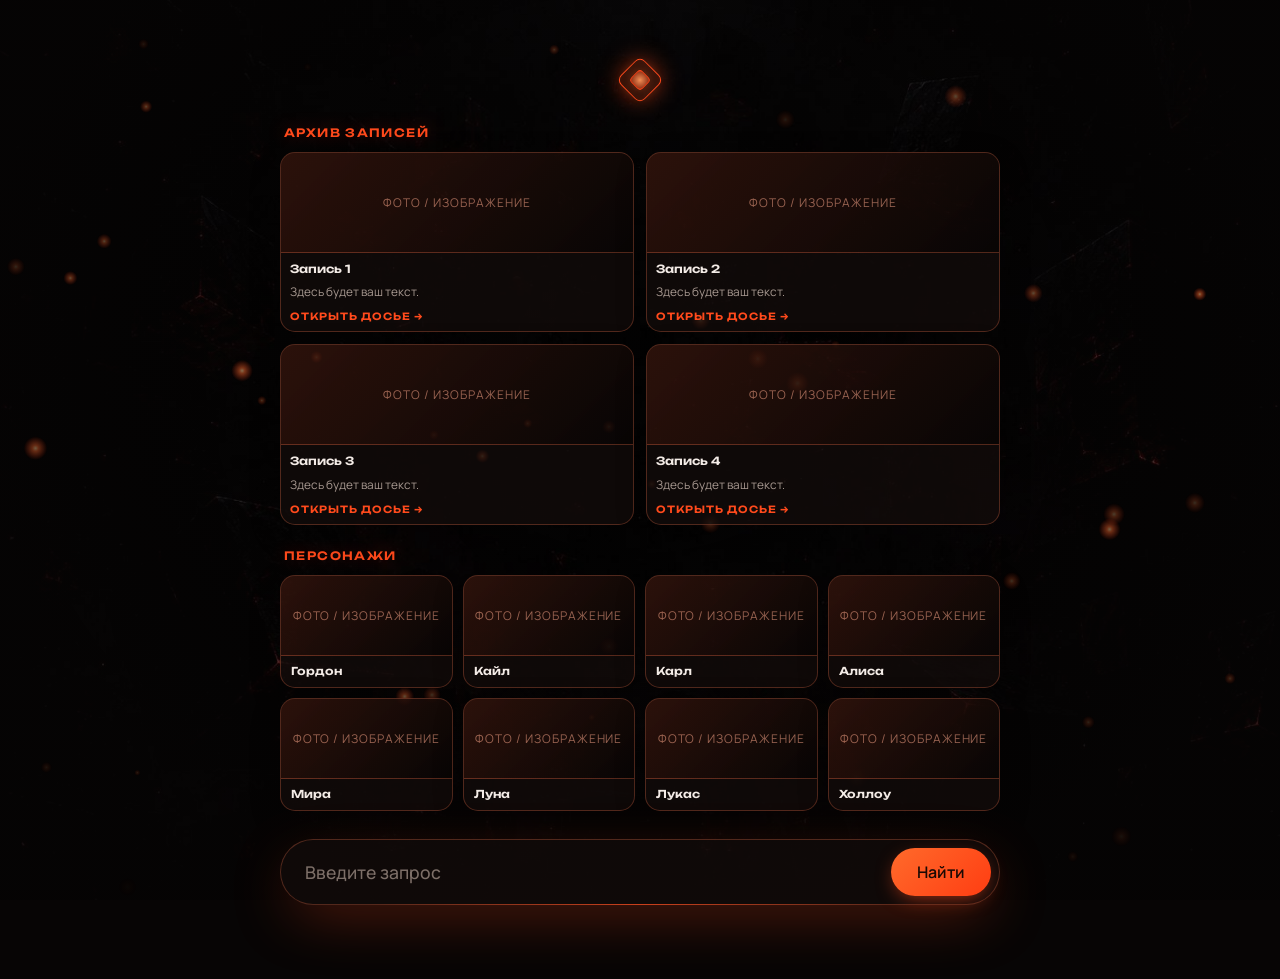
<file: index.html>
<!DOCTYPE html>
<html lang="ru">
<head>
<meta charset="utf-8">
<meta name="viewport" content="width=device-width, initial-scale=1, viewport-fit=cover">
<title>Личный поиск</title>
<link rel="icon" href="data:image/svg+xml,%3Csvg xmlns='http://www.w3.org/2000/svg' viewBox='0 0 32 32'%3E%3Crect x='8' y='8' width='16' height='16' rx='3' transform='rotate(45 16 16)' fill='%23ff4a1c'/%3E%3C/svg%3E">
<link rel="preconnect" href="https://fonts.googleapis.com">
<link rel="preconnect" href="https://fonts.gstatic.com" crossorigin>
<link href="https://fonts.googleapis.com/css2?family=Unbounded:wght@500;600&family=Manrope:wght@400;500;600&family=Pixelify+Sans:wght@500;600&family=Press+Start+2P&display=swap" rel="stylesheet">
<link rel="stylesheet" href="css/base.css?v=3">
<link rel="stylesheet" href="css/search.css?v=3">
<link rel="stylesheet" href="css/admin.css?v=3">
<link rel="stylesheet" href="css/showcase.css?v=3">
<link rel="stylesheet" href="css/effects.css?v=3">
</head>
<body>
<main>
<a class="mark" href="https://t.me/+_VnYI-ihNvIwZWZi" target="_blank" rel="noopener noreferrer" aria-label="Открыть Telegram"></a>
<div id="side">
<section id="showcase" aria-label="Записи сайта">
<div class="showcase-head">АРХИВ ЗАПИСЕЙ</div>
<div id="showcase-grid" class="showcase-grid"></div>
</section>
<section id="characters" aria-label="Персонажи">
<div class="showcase-head">ПЕРСОНАЖИ</div>
<div id="characters-grid" class="characters-grid"></div>
</section>
</div>
<section id="person-detail" class="person-detail" aria-live="polite" hidden>
<button type="button" class="ghost person-back" id="person-back">← Назад к архиву</button>
<article class="person-detail-card">
<div class="person-detail-photo" id="person-detail-photo"></div>
<div class="person-detail-copy">
<div class="showcase-head">АРХИВ / ДОСЬЕ</div>
<h1 id="person-detail-title"></h1>
<p id="person-detail-text"></p>
</div>
</article>
</section>
<section id="character-scene" class="scene" aria-live="polite" hidden>
<div id="scene-bg" class="scene-bg" hidden></div>
<img id="scene-stage" class="scene-stage" alt="" draggable="false" hidden>
<button type="button" class="ghost scene-back" id="scene-back">← Назад</button>
<button type="button" class="ghost scene-sound" id="scene-sound" aria-pressed="false" hidden>♪ Звук: выкл</button>
<div class="scene-figure">
<div id="scene-photo" class="scene-photo"></div>
<div id="scene-name" class="scene-name"></div>
</div>
<div class="scene-talk">
<div id="scene-bubble" class="scene-bubble">
<div id="scene-who" class="scene-who" hidden></div>
<p id="scene-answer"></p>
</div>
<div class="scene-questions">
<div class="showcase-head">ВОПРОСЫ</div>
<div id="scene-qlist" class="scene-qlist"></div>
</div>
</div>
</section>
<form class="s" id="f" autocomplete="off">
<input id="q" type="search" placeholder="Введите запрос" aria-label="Запрос">
<button class="go" id="go" type="submit">Найти</button>
</form>
<div id="out" aria-live="polite"></div>
<div id="gate">
<button type="button" class="ghost" id="gopen">Вход для администратора</button>
<form id="gform" autocomplete="off">
<input type="password" id="gpw" placeholder="Пароль" aria-label="Пароль администратора" autocomplete="off">
<button class="go" id="gbtn" type="submit">Войти</button>
</form>
<div id="gmsg" aria-live="polite"></div>
</div>
<section id="admin">
<div class="ahead"><h2>Админ-панель</h2><button class="ghost" id="logout" type="button">Выйти</button></div>
<div id="stats" class="stats"></div>

<nav class="admin-tabs" aria-label="Разделы админ-панели" role="tablist">
<button class="admin-tab active" type="button" role="tab" aria-selected="true" aria-controls="admin-tab-cards" data-admin-tab="cards">Главная страница</button>
<button class="admin-tab" type="button" role="tab" aria-selected="false" aria-controls="admin-tab-files" data-admin-tab="files">Добавить файлы</button>
<button class="admin-tab" type="button" role="tab" aria-selected="false" aria-controls="admin-tab-check" data-admin-tab="check">Проверка записей</button>
<button class="admin-tab" type="button" role="tab" aria-selected="false" aria-controls="admin-tab-security" data-admin-tab="security">Безопасность</button>
</nav>

<div class="admin-tab-panel active" id="admin-tab-cards" role="tabpanel">
<div class="blk">
<h3>Блоки на главной странице</h3>
<p>Редактируйте четыре карточки архива и восемь карточек персонажей: фотографию, заголовок и текст. Изменения можно сохранить в этом браузере для предпросмотра или скачать cards.json и заменить им файл в репозитории, чтобы обновление увидели все посетители.</p>
<div id="showcase-editors" class="showcase-editors"></div>
<div class="row"><button class="ghost" id="showcase-save" type="button">Сохранить в браузере</button><button class="ghost" id="showcase-reset" type="button">Сбросить к опубликованным</button><button class="go" id="showcase-export" type="button">Скачать cards.json</button></div>
<div id="showcase-status" class="note"></div>
</div>
</div>

<div class="admin-tab-panel" id="admin-tab-files" role="tabpanel" hidden>
<div class="blk">
<h3>Добавить файлы</h3>
<p>Файлы шифруются в браузере и никуда не отправляются. Результат нужно добавить в конец js/data.js и загрузить файлы на хостинг.</p>
<div class="f">
<input type="text" id="ph" placeholder="Фраза-запрос">
<div id="meter" class="meter"></div>
<input type="text" id="pw2" placeholder="Пароль на файлы (необязательно)">
<input type="text" id="hint" placeholder="Подсказка к паролю (необязательно)">
<input type="file" id="fl" multiple>
<label class="chk"><input type="checkbox" id="inl"> Встроить в страницу (для claude.ai, до 10 МБ). Без галочки файлы кладутся в папку vault/, до 95 МБ.</label>
<div class="row"><button class="go" id="add" type="button">Зашифровать</button><button class="ghost" id="gen" type="button">Сгенерировать фразу</button></div>
</div>
<textarea id="res" readonly rows="4" placeholder="Здесь появится результат"></textarea>
<div class="row"><button class="ghost" id="copy" type="button">Копировать</button><button class="ghost" id="dlb" type="button">Скачать файлы .bin</button><button class="ghost" id="dl" type="button">Скачать entry.txt</button></div>
<div id="st" class="note"></div>
</div>
</div>

<div class="admin-tab-panel" id="admin-tab-check" role="tabpanel" hidden>
<div class="blk">
<h3>Проверить запись</h3>
<p>Есть ли фраза в хранилище и открывается ли она с этим паролем.</p>
<div class="f"><input type="text" id="cph" placeholder="Фраза"><input type="text" id="cpw" placeholder="Пароль (если нужен)"><button class="ghost" id="chk" type="button">Проверить</button></div>
<div id="cst" class="note"></div>
</div>
</div>

<div class="admin-tab-panel" id="admin-tab-security" role="tabpanel" hidden>
<div class="blk">
<h3>Сменить пароль администратора</h3>
<p>Новый пароль нигде не сохраняется. Вы получите строку, которой нужно заменить <code>const AUTH=…</code> в js/auth.js.</p>
<div class="f"><input type="text" id="np" placeholder="Новый пароль (от 12 символов)"><button class="ghost" id="mk" type="button">Получить строку</button></div>
<textarea id="nres" readonly rows="3"></textarea>
<div id="nst" class="note"></div>
</div>
</div>
</section>
</main>
<div id="void-screen" role="presentation" aria-hidden="true" hidden><div class="void-shade"></div><img class="void-img" alt=""></div>
<script src="js/core.js?v=4"></script>
<script src="js/docs.js?v=4"></script>
<script src="js/auth.js?v=4"></script>
<script src="js/data.js?v=4"></script>
<script src="js/search.js?v=4"></script>
<script src="js/Ambient.js?v=4"></script>
<script src="js/showcase.js?v=4"></script>
<script src="js/admin.js?v=4"></script>
<script src="js/main.js?v=4"></script>
<script src="js/embers.js?v=4"></script>
<script src="js/lightbox.js?v=4"></script>
</body>
</html>
</file>
<file: css/base.css>
:root{--bg:#070505;--ink:#f3ebe6;--muted:#a79890;--ember:#ff4a1c;--ember-soft:rgba(255,74,28,.35);--panel:rgba(18,12,11,.78);--line:rgba(255,120,80,.28);
box-sizing:border-box;padding-top:env(safe-area-inset-top,0px);padding-bottom:env(safe-area-inset-bottom,0px);color-scheme:dark}
*,*::before,*::after{box-sizing:inherit}
html{height:100%;scroll-padding-top:env(safe-area-inset-top,0px)}
body{margin:0;min-height:100%;background:var(--bg) url(../bg.jpg) center/cover fixed no-repeat;color:var(--ink);font-family:"Manrope",system-ui,-apple-system,"Segoe UI",Roboto,Arial,sans-serif;display:flex;justify-content:center}
body::before{content:"";position:fixed;inset:0;background:radial-gradient(ellipse at 50% 40%,rgba(7,5,5,.15),rgba(7,5,5,.7) 75%);pointer-events:none}
main{position:relative;width:min(720px,100% - 40px);padding:12vh 0 48px;text-align:center}
h1{font-family:"Unbounded","Manrope",Arial,sans-serif;font-weight:600;font-size:clamp(2.2rem,7vw,3.6rem);letter-spacing:-.02em;margin:0 0 .6rem;text-shadow:0 0 40px var(--ember-soft)}
[hidden]{display:none!important}
</file>
<file: css/search.css>
form.s{display:flex;align-items:center;gap:8px;background:var(--panel);border:1px solid var(--line);border-radius:999px;padding:8px 8px 8px 24px;backdrop-filter:blur(10px);-webkit-backdrop-filter:blur(10px);box-shadow:0 18px 60px -12px var(--ember-soft);transition:border-color .2s,box-shadow .2s}
form.s:focus-within{border-color:var(--ember);box-shadow:0 0 0 3px rgba(255,74,28,.18),0 18px 70px -8px rgba(255,74,28,.55)}
input[type=search],input[type=text]{flex:1;min-width:0;background:transparent;border:0;outline:0;color:var(--ink);font:500 1.1rem "Manrope",system-ui,Arial,sans-serif;padding:12px 0}
input::placeholder{color:#7d6f68}
button{font-family:"Manrope",system-ui,Arial,sans-serif;cursor:pointer}
.go{flex:none;border:0;background:var(--ember);color:#1a0904;font-weight:600;font-size:1rem;padding:13px 26px;border-radius:999px}
.go:hover{filter:brightness(1.12)}
.go:disabled{opacity:.5;cursor:default}
.ghost{background:rgba(18,12,11,.6);color:var(--ink);border:1px solid var(--line);border-radius:999px;padding:8px 18px;font-size:.92rem}
.ghost:hover{border-color:var(--ember)}
button:focus-visible{outline:2px solid var(--ember);outline-offset:3px}
#out{margin-top:1.6rem;text-align:left;display:grid;gap:12px}
.msg{text-align:center;color:var(--muted)}
.file{background:var(--panel);border:1px solid var(--line);border-radius:18px;padding:16px;backdrop-filter:blur(10px);-webkit-backdrop-filter:blur(10px)}
.file h3{margin:0 0 4px;font-size:1.05rem;font-weight:600;overflow-wrap:anywhere}
.file .meta{color:var(--muted);font-size:.88rem;margin-bottom:12px}
.file img{max-width:100%;max-height:70vh;border-radius:10px;display:block;margin-bottom:12px}
.file pre{max-height:60vh;overflow:auto;background:rgba(0,0,0,.35);padding:10px;border-radius:10px;white-space:pre-wrap;font-size:.85rem;margin:0 0 12px}
.row{display:flex;gap:8px;flex-wrap:wrap}
.file iframe{width:100%;height:70vh;border:0;border-radius:10px;background:#fff;display:block}
.file video{width:100%;max-height:70vh;border-radius:10px;display:block}
form.pw{margin-bottom:12px}
.file .info{display:none}
.file pre .st{text-decoration:line-through;text-decoration-thickness:2px;text-decoration-color:var(--ember);opacity:.7}
.file pre .bar{background:#000;color:#000;border-radius:2px;box-shadow:0 0 0 1px rgba(255,255,255,.14);-webkit-user-select:none;user-select:none}
.file pre .st.bar{opacity:1}
.file.fit{width:fit-content;max-width:100%;justify-self:center;padding:10px}
.file.fit::before{display:none}
.file.fit img,.file.fit video{display:block;margin:0;width:auto;max-width:100%;border-radius:10px}
.gallery{display:flex;flex-wrap:wrap;gap:12px;justify-content:center}
.file.thumb{padding:8px;margin:0;justify-self:auto}
.file.thumb img{height:170px;width:auto;max-width:320px;max-height:none;object-fit:cover;border-radius:8px;cursor:zoom-in;transition:filter .2s}
.file.thumb img:hover{filter:brightness(1.12)}
.file.thumb img:focus-visible{outline:2px solid var(--ember);outline-offset:2px}
#lb{position:fixed;inset:0;z-index:100;display:flex;align-items:center;justify-content:center;background:rgba(5,3,3,.93);backdrop-filter:blur(8px);-webkit-backdrop-filter:blur(8px);animation:fade .25s ease both}
#lb[hidden]{display:none}
#lb img{max-width:92vw;max-height:88vh;border:1px solid rgba(255,120,80,.4);border-radius:12px;box-shadow:0 0 70px -10px rgba(255,74,28,.55);cursor:zoom-out}
#lb button{position:absolute;background:rgba(18,12,11,.75);color:var(--ink);border:1px solid var(--line);border-radius:999px;width:46px;height:46px;font:400 1.7rem/1 "Manrope",system-ui,Arial,sans-serif;cursor:pointer;transition:border-color .2s,box-shadow .2s}
#lb button:hover{border-color:var(--ember);box-shadow:0 0 18px -4px rgba(255,74,28,.7)}
#lb .lb-x{top:max(16px,env(safe-area-inset-top,0px));right:16px}
#lb .lb-p{left:16px;top:50%;margin-top:-23px}
#lb .lb-n{right:16px;top:50%;margin-top:-23px}
</file>
<file: css/admin.css>
#admin{margin-top:2.5rem;text-align:left;background:var(--panel);border:1px solid var(--line);border-radius:18px;padding:18px;display:none}
#admin h2{margin:0 0 .3rem;font-size:1.05rem}
#admin p{margin:0 0 1rem;color:var(--muted);font-size:.9rem}
#admin .f{display:grid;gap:10px}
#admin input[type=text]{flex:none;border:1px solid var(--line);border-radius:12px;padding:12px 14px;font-size:1rem;background:rgba(0,0,0,.35)}
#admin input[type=file]{color:var(--muted)}
#st{margin-top:10px;font-size:.9rem;color:var(--muted)}
#gate{margin-top:2.5rem;display:none}
#gform{display:none;gap:8px;justify-content:center;align-items:center;flex-wrap:wrap}
#gform input{flex:0 1 260px;min-width:0;background:var(--panel);border:1px solid var(--line);border-radius:999px;color:var(--ink);font:500 1rem "Manrope",system-ui,Arial,sans-serif;padding:12px 18px;outline:0}
#gform input:focus{border-color:var(--ember)}
#gmsg{margin-top:10px;font-size:.9rem;color:var(--muted)}
.ahead{display:flex;justify-content:space-between;align-items:center;margin-bottom:.6rem}
.ahead h2{margin:0}
.stats{color:var(--muted);font-size:.9rem;margin-bottom:1rem}
.blk{border-top:1px solid var(--line);padding-top:1rem;margin-top:1rem}
.blk h3{margin:0 0 .3rem;font-size:1rem}
.blk p{margin:0 0 .8rem;color:var(--muted);font-size:.9rem}
.blk .f{display:grid;gap:10px}
.blk textarea{width:100%;margin:10px 0;background:rgba(0,0,0,.35);border:1px solid var(--line);border-radius:12px;color:var(--ink);padding:10px;font:.8rem ui-monospace,Menlo,Consolas,monospace;resize:vertical}
.note,.meter{font-size:.88rem;color:var(--muted);margin-top:8px;min-height:1.2em}
.meter{margin:-4px 0 0}
code{background:rgba(0,0,0,.4);padding:1px 6px;border-radius:6px}
.chk{display:flex;gap:8px;align-items:flex-start;color:var(--muted);font-size:.88rem;text-align:left}
.chk input{margin-top:3px}

/* Навигация по вкладкам админ-панели */
.admin-tabs{display:flex;gap:8px;flex-wrap:wrap;margin:1rem 0 .4rem;padding-bottom:10px;border-bottom:1px solid var(--line)}
.admin-tab{appearance:none;border:1px solid var(--line);border-radius:999px;padding:9px 14px;background:rgba(0,0,0,.22);color:var(--muted);font:600 .84rem "Manrope",system-ui,sans-serif;cursor:pointer;transition:background .2s,border-color .2s,color .2s}
.admin-tab:hover{border-color:var(--ember);color:var(--ink)}
.admin-tab.active{background:rgba(255,105,45,.13);border-color:var(--ember);color:var(--ink)}
.admin-tab-panel .blk{border-top:0;padding-top:.8rem;margin-top:.2rem}
@media(max-width:600px){.admin-tabs{display:grid;grid-template-columns:1fr 1fr}.admin-tab{border-radius:12px;padding:10px 8px;font-size:.78rem}}
</file>
<file: css/showcase.css>
/* Архив записей (витрина) */
#side{width:100%;margin:0 auto 28px;text-align:left;z-index:1}
#showcase{width:100%;margin:0 0 24px}
#characters{width:100%}
.showcase-head{font:600 .72rem "Unbounded",sans-serif;letter-spacing:.12em;color:var(--ember);margin:0 0 12px 4px;text-shadow:0 0 18px var(--ember-soft)}
.showcase-grid{display:grid;gap:12px;grid-template-columns:repeat(2,minmax(0,1fr))}
.showcase-card{overflow:hidden;background:rgba(18,12,11,.78);border:1px solid var(--line);border-radius:15px;backdrop-filter:blur(10px);box-shadow:0 10px 32px rgba(0,0,0,.2);transition:border-color .2s,transform .2s;cursor:pointer}
.showcase-card:hover{border-color:rgba(255,120,80,.62);transform:translateY(-2px)}
.showcase-card:focus-visible{outline:2px solid var(--ember);outline-offset:3px}
.showcase-photo{height:100px;background:linear-gradient(135deg,rgba(255,74,28,.12),rgba(0,0,0,.45));display:flex;align-items:center;justify-content:center;overflow:hidden;border-bottom:1px solid var(--line);color:rgba(255,170,140,.55);font-size:.75rem;letter-spacing:.08em}
.showcase-photo img{width:100%;height:100%;object-fit:cover;object-position:left center;display:block}
.showcase-copy{padding:9px}
.showcase-copy h3{font:600 .7rem "Unbounded",sans-serif;margin:0 0 6px;color:var(--ink);line-height:1.4}
.showcase-copy p{font-size:.74rem;line-height:1.5;color:var(--muted);margin:0;white-space:pre-wrap;overflow-wrap:anywhere}
.showcase-more{display:block;margin-top:9px;color:var(--ember);font:600 .62rem "Unbounded",sans-serif;letter-spacing:.08em}
/* Персонажи: те же карточки, но компактнее и только с подписью */
.characters-grid{display:grid;gap:10px;grid-template-columns:repeat(4,minmax(0,1fr))}
.character-card{display:block;color:inherit;text-decoration:none}
.character-card .showcase-photo{height:80px}
.character-card .showcase-copy{padding:8px 10px}
.character-card .showcase-copy h3{margin:0;font-size:.68rem}
@media(max-width:640px){.characters-grid{grid-template-columns:repeat(2,minmax(0,1fr))}}
@media(max-width:420px){.showcase-grid{gap:8px}.showcase-photo{height:82px}.characters-grid{gap:8px}.character-card .showcase-photo{height:70px}}

/* Окна уже 1700px: архив над поиском, персонажи под ним */
@media(max-width:1699px){
main{width:min(720px,100% - 32px);padding-top:7vh}
}

/* Широкие окна (от 1700px): архив слева с отступом от края, рядом персонажи, поиск по центру экрана.
   Прокрутки нет: высота фото в карточках подстраивается под высоту окна, чтобы всё помещалось. */
@media(min-width:1700px){
main{width:min(1100px,100% - 40px);padding-top:calc(50vh - 70px)}
body.detail main{padding-top:0}
#side{position:fixed;top:7vh;left:24px;width:auto;margin:0;display:flex;flex-direction:row;align-items:flex-start;gap:12px}
#showcase{width:250px;margin:0}
#characters{width:150px}
.showcase-grid{grid-template-columns:1fr;gap:10px}
.showcase-photo{height:clamp(56px,calc((93vh - 456px)/4),116px)}
.showcase-copy{padding:10px 12px 12px}
.showcase-copy h3,.showcase-copy p{font-size:.78rem}
.characters-grid{grid-template-columns:1fr;gap:8px}
.character-card .showcase-photo{height:clamp(34px,calc((93vh - 380px)/8),70px)}
#f,#out,#gate,#admin{width:min(720px,100%);margin-left:auto;margin-right:auto}
}
/* Совсем широкие окна: персонажи в два столбца */
@media(min-width:1960px){
#characters{width:310px}
.characters-grid{grid-template-columns:repeat(2,minmax(0,1fr));gap:10px}
.character-card .showcase-photo{height:80px}
}

/* Редактор карточек в админ-панели */
.showcase-editors{display:grid;gap:14px;margin:12px 0}
.showcase-editor{border:1px solid var(--line);border-radius:12px;padding:12px;display:grid;gap:8px}
.showcase-editor strong{font-size:.9rem;color:var(--ember)}
.showcase-editor input[type=text],.showcase-editor textarea{width:100%;background:rgba(0,0,0,.35);border:1px solid var(--line);border-radius:9px;color:var(--ink);padding:10px;font:inherit}
.showcase-editor textarea{min-height:76px;resize:vertical}
.showcase-editor input[type=file]{max-width:100%;color:var(--muted);font-size:.8rem}
.showcase-editor .editor-preview{height:90px;border-radius:8px;overflow:hidden;background:rgba(0,0,0,.25);display:flex;align-items:center;justify-content:center;color:var(--muted);font-size:.8rem}
.showcase-editor .editor-preview img{width:100%;height:100%;object-fit:cover;object-position:left center}

/* Страница досье: компактное фото слева, текст справа */
body.detail #side,body.detail #f,body.detail #out,body.detail #gate,body.detail #admin{display:none!important}
.person-detail{position:relative;width:min(980px,100%);margin:5vh auto 4rem;z-index:2}
.person-back{margin-bottom:16px}
.person-detail-card{display:grid;grid-template-columns:minmax(180px,30%) minmax(0,1fr);align-items:stretch;overflow:hidden;border:1px solid var(--line);border-radius:18px;background:rgba(18,12,11,.88);box-shadow:0 18px 55px rgba(0,0,0,.35);backdrop-filter:blur(12px)}
.person-detail-photo{min-height:260px;max-height:520px;display:flex;align-items:center;justify-content:center;overflow:hidden;background:linear-gradient(135deg,rgba(255,74,28,.12),rgba(0,0,0,.55));color:rgba(255,170,140,.55);font-size:.8rem;letter-spacing:.1em}
.person-detail-photo img{width:100%;height:100%;min-height:260px;max-height:520px;object-fit:cover;object-position:left center;display:block}
.person-detail-copy{padding:clamp(22px,4vw,42px);min-width:0}
.person-detail-copy h1{font-family:"Unbounded",sans-serif;font-weight:600;font-size:clamp(1.55rem,3.4vw,2.25rem);line-height:1.25;color:var(--ink);margin:8px 0 22px}
.person-detail-copy p{font-size:clamp(1rem,1.35vw,1.12rem);line-height:1.95;min-height:220px;color:var(--muted);white-space:pre-wrap;overflow-wrap:anywhere;margin:0}
@media(max-width:640px){
.person-detail{margin:1rem auto 2rem}
.person-detail-card{grid-template-columns:1fr}
.person-detail-photo,.person-detail-photo img{height:220px;min-height:220px;max-height:260px}
.person-detail-copy{padding:20px}
.person-detail-copy p{min-height:140px}
}

/* Страница персонажа: фон сайта, персонаж слева, ответ в «облачке» справа сверху, вопросы справа снизу */
body.scene-open main{width:min(1180px,100% - 32px);padding-top:0}
body.scene-open .mark{display:none}
.scene{position:relative;display:grid;grid-template-columns:minmax(220px,38%) minmax(0,1fr);gap:clamp(20px,4vw,56px);align-items:center;min-height:100vh;padding:9vh 0 5vh;text-align:left;z-index:2}
.scene-back{position:absolute;top:3vh;left:0}
.scene-figure{display:flex;flex-direction:column;align-items:center;gap:16px;min-width:0}
.scene-photo{width:100%;display:flex;align-items:center;justify-content:center}
.scene-photo img{display:block;max-width:100%;max-height:70vh;object-fit:contain;filter:drop-shadow(0 0 38px rgba(255,74,28,.28))}
.scene-photo.empty{aspect-ratio:3/4;max-height:62vh;border:1px dashed var(--line);border-radius:18px;background:linear-gradient(135deg,rgba(255,74,28,.12),rgba(0,0,0,.45));color:rgba(255,170,140,.55);font-size:.8rem;letter-spacing:.1em;text-align:center}
.scene-name{font:600 clamp(1.1rem,2.4vw,1.6rem) "Unbounded",sans-serif;color:var(--ink);text-shadow:0 0 28px var(--ember-soft);text-align:center;overflow-wrap:anywhere}
.scene-talk{display:grid;gap:26px;min-width:0}
.scene-bubble{position:relative;padding:clamp(18px,3vw,30px);border:1px solid var(--line);border-radius:22px;background:rgba(18,12,11,.94);box-shadow:0 18px 55px rgba(0,0,0,.35),0 0 46px -20px var(--ember)}
.scene-bubble::before{content:"";position:absolute;left:-10px;top:38px;width:18px;height:18px;background:rgba(18,12,11,.94);border-left:1px solid var(--line);border-bottom:1px solid var(--line);transform:rotate(45deg)}
.scene-bubble.swap{animation:sceneSwap .35s ease both}
@keyframes sceneSwap{from{opacity:0;transform:translateY(6px)}to{opacity:1;transform:none}}
.scene-who{font:600 .72rem/1.6 "Unbounded",sans-serif;letter-spacing:.06em;color:var(--ember);margin:0 0 12px;overflow-wrap:anywhere}
.scene-bubble p{margin:0;font-size:clamp(1rem,1.4vw,1.12rem);line-height:1.8;color:var(--ink);white-space:pre-wrap;overflow-wrap:anywhere;min-height:3.6em}
.scene-questions{padding:clamp(16px,2.5vw,24px);border:1px solid var(--line);border-radius:18px;background:rgba(18,12,11,.78);backdrop-filter:blur(10px)}
.scene-qlist{display:grid;gap:8px}
.scene-qlist button{text-align:left;background:rgba(0,0,0,.35);color:var(--ink);border:1px solid var(--line);border-radius:12px;padding:12px 14px;font:500 .95rem/1.4 "Manrope",system-ui,Arial,sans-serif;cursor:pointer;transition:border-color .2s,box-shadow .2s,background .2s}
.scene-qlist button:hover,.scene-qlist button:focus-visible{border-color:var(--ember);box-shadow:0 0 18px -6px rgba(255,74,28,.7);background:rgba(255,74,28,.1);outline:0}
.scene-qlist button.active{border-color:var(--ember);background:rgba(255,105,45,.16)}
@media(max-width:820px){
.scene{grid-template-columns:1fr;min-height:0;padding:64px 0 32px}
.scene-photo img{max-height:40vh}
.scene-photo.empty{aspect-ratio:auto;height:32vh}
.scene-bubble::before{left:50%;top:-10px;margin-left:-9px;transform:rotate(135deg)}
}

/* Стиль «визуальная новелла» (theme: "vn"): фон на весь экран, персонаж слева, меню-кнопки справа */
body.vn-theme main{width:100%;max-width:none;padding:0}
.scene-bg{position:fixed;inset:0;z-index:-1;background:radial-gradient(ellipse at 30% 40%,#3a2a45,#120c16 72%) center/cover no-repeat}
.scene-bg::after{content:"";position:absolute;inset:0;background:linear-gradient(180deg,rgba(10,6,14,.15),rgba(10,6,14,.45))}
.scene.vn{--ember:#f0a9d6;--ember-soft:rgba(240,169,214,.4);--line:rgba(220,170,235,.5);--ink:#f3e8f3;--muted:#bfaac4;
grid-template-columns:minmax(0,1fr) minmax(0,1fr);gap:0;min-height:100vh;padding:0;align-items:end;font-family:"Pixelify Sans","Press Start 2P",monospace}
.scene.vn .scene-back{top:20px;left:20px;z-index:5;font-family:inherit}
.scene.vn .scene-name{display:none}
.scene.vn .scene-figure{align-self:end;justify-self:center;justify-content:flex-end;width:100%}
.scene.vn .scene-photo img{max-height:94vh;filter:none}
.scene.vn .scene-photo.empty{max-height:70vh;width:min(70%,420px)}
.scene.vn .scene-talk{display:contents}
.scene.vn .scene-questions{align-self:center;justify-self:start;margin-left:2vw;width:min(360px,calc(100% - 2vw));padding:0;border:0;background:none;backdrop-filter:none}
.scene.vn .scene-questions .showcase-head{display:none}
.scene.vn .scene-qlist{gap:22px}
.scene.vn .scene-qlist button{position:relative;width:100%;padding:15px 18px;background:#2a1f2e;color:var(--ink);border:2px solid var(--ember);border-radius:2px;outline:2px solid rgba(240,169,214,.3);outline-offset:3px;text-align:center;font:500 1rem/1.25 "Pixelify Sans","Press Start 2P",monospace;letter-spacing:.05em;box-shadow:inset 0 0 0 2px #2a1f2e,inset 0 0 0 3px rgba(240,169,214,.4),0 0 18px -4px rgba(240,169,214,.5);transition:background .15s,box-shadow .15s}
.scene.vn .scene-qlist button::before{content:"";position:absolute;left:-54px;top:50%;margin-top:-16px;border-style:solid;border-width:16px 0 16px 28px;border-color:transparent transparent transparent var(--ember);opacity:0;transition:opacity .12s;filter:drop-shadow(0 0 8px rgba(240,169,214,.7))}
.scene.vn .scene-qlist button:hover,.scene.vn .scene-qlist button:focus-visible,.scene.vn .scene-qlist button.active{background:#3d2b44;box-shadow:inset 0 0 0 2px #3d2b44,inset 0 0 0 3px rgba(240,169,214,.75),0 0 26px -2px rgba(240,169,214,.75);outline-color:rgba(240,169,214,.65)}
.scene.vn .scene-qlist button:hover::before,.scene.vn .scene-qlist button:focus-visible::before,.scene.vn .scene-qlist button.active::before{opacity:1}
.scene.vn .scene-qlist button:hover{animation:vnGlitch .25s steps(2) 1}
@keyframes vnGlitch{0%{transform:translateX(0)}35%{transform:translateX(-3px)}70%{transform:translateX(3px)}100%{transform:translateX(0)}}
.scene.vn .scene-bubble{position:fixed;left:50%;bottom:3vh;width:min(940px,calc(100vw - 32px));z-index:4;padding:28px 30px 22px;border:2px solid var(--ember);border-radius:0;background:rgba(28,19,32,.95);box-shadow:0 0 0 3px rgba(28,19,32,.95),0 0 0 4px rgba(240,169,214,.4),0 0 40px -10px var(--ember);transform:translateX(-50%)}
.scene.vn .scene-bubble::before{content:attr(data-name);left:18px;top:-17px;width:auto;height:auto;padding:5px 16px;background:var(--ember);border:0;color:#241a28;font:600 .85rem/1.2 "Pixelify Sans","Press Start 2P",monospace;letter-spacing:.08em;transform:none}
.scene.vn .scene-bubble.swap{animation-name:vnSwap}
@keyframes vnSwap{from{opacity:0;transform:translateX(-50%) translateY(6px)}to{opacity:1;transform:translateX(-50%)}}
.scene.vn .scene-who{font-family:inherit;font-size:.8rem;letter-spacing:.06em}
.scene.vn .scene-bubble p{font:500 clamp(1rem,1.5vw,1.2rem)/1.7 "Pixelify Sans","Press Start 2P",monospace;color:var(--ink);min-height:2.4em}
@media(max-width:820px){
.scene.vn{grid-template-columns:1fr;align-items:start;padding:56px 0 24px}
.scene.vn .scene-figure{height:38vh}
.scene.vn .scene-photo img{max-height:38vh}
.scene.vn .scene-photo.empty{height:32vh;width:min(70%,260px)}
.scene.vn .scene-questions{justify-self:center;margin:24px 0 0;width:calc(100% - 96px)}
.scene.vn .scene-qlist button::before{left:-36px;margin-top:-11px;border-width:11px 0 11px 19px}
.scene.vn .scene-qlist{gap:16px}
.scene.vn .scene-bubble{position:static;order:3;width:auto;margin:40px 14px 0;transform:none}
.scene.vn .scene-bubble.swap{animation-name:sceneSwap}
}

/* Редактор: вопросы и ответы персонажа */
.qa-editor summary{cursor:pointer;color:var(--muted);font-size:.85rem}
.qa-editor-body{display:grid;gap:8px;margin-top:8px}


/* Алиса: композиция по загруженному референсу визуальной новеллы */
body.vn-theme .scene-bg{
  background-position:center center;
  background-size:100% 100%;
}
body.vn-theme .scene-bg::after{background:rgba(10,6,14,.06)}
body.vn-theme .scene.vn{
  display:block;
  position:relative;
  width:100vw;
  height:100vh;
  min-height:560px;
  min-height:100svh;
  padding:0;
  overflow:hidden;
}
body.vn-theme .scene.vn .scene-back{
  top:4.2%;
  left:23.6%;
  z-index:8;
  padding:8px 17px;
  color:#f3e8f3;
  background:rgba(22,13,25,.72);
  border:1px solid rgba(220,170,235,.55);
  border-radius:24px;
  font:500 .85rem "Pixelify Sans",sans-serif;
}
body.vn-theme .scene.vn .scene-figure{display:none}
body.vn-theme .scene.vn .scene-talk{display:block}
body.vn-theme .scene.vn .scene-questions{
  position:absolute;
  left:51.1%;
  top:30.1%;
  width:27.5%;
  margin:0;
  padding:0;
  border:0;
  background:transparent;
  backdrop-filter:none;
}
body.vn-theme .scene.vn .scene-questions .showcase-head{display:none}
body.vn-theme .scene.vn .scene-qlist{display:grid;gap:clamp(5px,.8vh,10px)}
body.vn-theme .scene.vn .scene-qlist button{
  height:clamp(38px,7.7vh,57px);
  min-height:38px;
  padding:0 8px;
  color:transparent;
  text-shadow:none;
  background:transparent;
  border:1px solid transparent;
  border-radius:4px;
  outline:0;
  box-shadow:none;
  font-size:clamp(.7rem,1.2vw,1rem);
}
body.vn-theme .scene.vn .scene-qlist button::before{
  left:-38px;
  border-width:13px 0 13px 22px;
  border-color:transparent transparent transparent #e9b2e6;
  filter:drop-shadow(0 0 7px rgba(240,169,214,.9));
}
body.vn-theme .scene.vn .scene-qlist button:hover,
body.vn-theme .scene.vn .scene-qlist button:focus-visible,
body.vn-theme .scene.vn .scene-qlist button.active{
  color:transparent;
  background:rgba(235,174,228,.10);
  border-color:rgba(235,174,228,.42);
  box-shadow:0 0 18px rgba(240,169,214,.2);
}
body.vn-theme .scene.vn .scene-bubble{
  left:50%;
  bottom:2.5%;
  width:min(760px,47vw);
  padding:16px 22px 14px;
  border:1px solid rgba(220,170,235,.68);
  border-radius:12px;
  background:rgba(24,16,28,.94);
  box-shadow:0 0 24px rgba(240,169,214,.22);
}
body.vn-theme .scene.vn .scene-bubble::before{
  content:attr(data-name);
  background:#e9b2e6;
  color:#241a28;
  border-radius:4px;
  font-size:.78rem;
}
body.vn-theme .scene.vn .scene-who{color:#e9b2e6}
body.vn-theme .scene.vn .scene-bubble p{font-family:"Pixelify Sans",sans-serif}
@media(max-width:820px){
  body.vn-theme .scene.vn{
    min-height:100svh;
    height:auto;
    overflow:visible;
    padding:0 0 22px;
    background:transparent;
  }
  body.vn-theme .scene-bg{
    background-size:auto 52vh;
    background-position:top center;
    background-color:#120c16;
  }
  body.vn-theme .scene.vn .scene-back{top:12px;left:12px}
  body.vn-theme .scene.vn .scene-questions{
    position:relative;
    left:auto;
    top:auto;
    width:min(76%,420px);
    margin:54vh auto 0;
  }
  body.vn-theme .scene.vn .scene-qlist{gap:8px}
  body.vn-theme .scene.vn .scene-qlist button{
    height:auto;
    min-height:44px;
    color:#f3e8f3;
    text-shadow:none;
    background:rgba(35,23,40,.88);
    border:1px solid rgba(220,170,235,.6);
    border-radius:8px;
    padding:10px 14px;
  }
  body.vn-theme .scene.vn .scene-qlist button.active,
  body.vn-theme .scene.vn .scene-qlist button:hover{
    color:#fff;
    background:rgba(115,75,120,.75);
  }
  body.vn-theme .scene.vn .scene-bubble{
    position:relative;
    left:auto;
    bottom:auto;
    width:calc(100% - 28px);
    margin:18px 14px 0;
    transform:none;
  }
}


/* Алиса VN: активное выделение совпадает с геометрией кнопки */
body.vn-theme .scene.vn .scene-qlist{
  gap:clamp(5px,.8vh,10px);
}
body.vn-theme .scene.vn .scene-qlist button{
  position:relative;
  box-sizing:border-box;
  display:flex;
  align-items:center;
  justify-content:center;
  width:100%;
  height:clamp(38px,7.7vh,57px);
  min-height:38px;
  margin:0;
  padding:0 14px;
  color:#f3e8f3;
  text-shadow:0 1px 4px rgba(0,0,0,.8);
  background:rgba(23,14,27,.34);
  border:1px solid rgba(220,170,235,.45);
  border-radius:7px;
  box-shadow:inset 0 0 0 1px rgba(255,255,255,.035);
  transform:none;
  transition:background .16s ease,border-color .16s ease,box-shadow .16s ease;
}
body.vn-theme .scene.vn .scene-qlist button::before{
  display:none;
  content:none;
}
body.vn-theme .scene.vn .scene-qlist button:hover,
body.vn-theme .scene.vn .scene-qlist button:focus-visible,
body.vn-theme .scene.vn .scene-qlist button.active{
  color:#fff;
  background:rgba(185,116,185,.32);
  border:1px solid rgba(245,190,239,.95);
  box-shadow:
    inset 0 0 0 1px rgba(245,190,239,.22),
    0 0 12px rgba(224,155,220,.24);
  outline:none;
  transform:none;
}
body.vn-theme .scene.vn .scene-qlist button:focus-visible{
  outline:2px solid rgba(255,220,250,.85);
  outline-offset:2px;
}
@media(max-width:820px){
  body.vn-theme .scene.vn .scene-qlist button{
    width:100%;
    min-height:44px;
    height:auto;
    color:#f3e8f3;
    background:rgba(35,23,40,.88);
    border:1px solid rgba(220,170,235,.6);
    border-radius:8px;
    padding:10px 14px;
  }
  body.vn-theme .scene.vn .scene-qlist button.active,
  body.vn-theme .scene.vn .scene-qlist button:hover{
    color:#fff;
    background:rgba(115,75,120,.75);
    border:1px solid rgba(245,190,239,.95);
    box-shadow:inset 0 0 0 1px rgba(245,190,239,.2),0 0 12px rgba(224,155,220,.24);
  }
}


/* Алиса VN: картинка на весь экран без растяжения и без размытия.
   Сцена имеет пропорции картинки и «накрывает» окно целиком (лишнее по краям обрезается), кнопки привязаны к картинке. */
@media(min-width:821px){
  body.vn-theme{overflow:hidden}
  body.vn-theme main{position:relative;display:block;width:100vw;height:100vh;min-height:0;padding:0;overflow:hidden}
  body.vn-theme .scene-bg{display:none}
  body.vn-theme .scene-stage{position:absolute;inset:0;width:100%;height:100%;object-fit:fill;z-index:-1;pointer-events:none;user-select:none;-webkit-user-drag:none}
  body.vn-theme .scene.vn{
    --vn-ar:1.8745;
    --vn-w:max(100vw,calc(100vh * var(--vn-ar)));
    --vn-h:max(100vh,calc(100vw / var(--vn-ar)));
    position:absolute;
    width:var(--vn-w);
    height:var(--vn-h);
    left:calc((100vw - var(--vn-w)) / 2);
    top:calc((100vh - var(--vn-h)) / 2);
    min-height:0;
    aspect-ratio:auto;
    margin:0;
    overflow:hidden;
    background:none;
  }
}
@media(max-width:820px){
  body.vn-theme main{display:block;min-height:0}
  body.vn-theme .scene.vn{width:100%;aspect-ratio:auto;min-height:100vh}
  .scene-stage{display:none}
}

/* Кнопка выхода: левый верхний угол окна */
body.vn-theme .scene.vn .scene-back{
  position:fixed;
  top:max(16px,env(safe-area-inset-top,0px));
  left:16px;
  z-index:9;
}
.scene-back.noexit{animation:noExit .4s steps(2) 2;color:var(--ember);border-color:var(--ember)}
@keyframes noExit{0%{transform:translateX(0)}30%{transform:translateX(-3px)}65%{transform:translateX(3px)}100%{transform:translateX(0)}}

/* Развилка: заголовок выбранной кнопки, два вопроса и «Назад» */
.scene-qlist .fork-title{font:600 .78rem/1.4 "Unbounded",sans-serif;letter-spacing:.08em;text-transform:uppercase;color:var(--ember);padding:0 4px 2px;overflow-wrap:anywhere}
.scene-qlist button.scene-q-back{opacity:.8;border-style:dashed}
body.vn-theme .scene.vn .scene-qlist .fork-title{font:500 clamp(.85rem,1.3vw,1.1rem)/1.3 "Pixelify Sans",sans-serif;letter-spacing:.06em;text-transform:none;color:#f3d6f0;text-shadow:0 1px 4px rgba(0,0,0,.85)}
body.vn-theme .scene.vn .scene-qlist button.scene-q-back{border-style:dashed;color:#d9c2d8}

/* Кнопка эмбиента: правый верхний угол окна */
.scene-sound{position:fixed;top:max(16px,env(safe-area-inset-top,0px));right:16px;z-index:9}
body.vn-theme .scene.vn .scene-sound{font-family:inherit}
.showcase-editor select{background:rgba(0,0,0,.35);color:var(--ink);border:1px solid var(--line);border-radius:9px;padding:8px;font:inherit}


/* ===== Мира VN: свой фон и рамка ответов =====
   Композиция: персонаж на фоне слева, меню вопросов справа, ответы — внутри рамки mira-ui-frame.png снизу.
   Класс .vn-mira переопределяет общий стиль визуальной новеллы (рассчитанный на Алису). */
body.vn-theme .scene.vn.vn-mira{
  display:block;
  position:relative;
  width:100vw;
  height:100vh;
  min-height:100svh;
  padding:0;
  overflow:hidden;
  background:none;
}
body.vn-theme .scene.vn.vn-mira .scene-bg{
  display:block;
  background-size:100% 100%;
  background-position:center center;
  z-index:-1;
}
body.vn-theme .scene.vn.vn-mira .scene-stage{display:none}
body.vn-theme .scene.vn.vn-mira .scene-figure{display:none}
body.vn-theme .scene.vn.vn-mira .scene-back{
  position:fixed;
  top:max(16px,env(safe-area-inset-top,0px));
  left:16px;
  z-index:9;
  font-family:inherit;
}
/* Меню вопросов: справа, по центру по вертикали */
body.vn-theme .scene.vn.vn-mira .scene-questions{
  position:absolute;
  left:51.1%;
  top:30.1%;
  right:auto;
  width:27.5%;
  margin:0;
  padding:0;
  border:0;
  background:transparent;
  backdrop-filter:none;
  transform:none;
}
body.vn-theme .scene.vn.vn-mira .scene-questions .showcase-head{display:none}
body.vn-theme .scene.vn.vn-mira .scene-qlist{display:grid;gap:clamp(5px,.8vh,10px)}
body.vn-theme .scene.vn.vn-mira .scene-qlist button{
  width:100%;
  height:clamp(38px,7.7vh,57px);
  min-height:38px;
  padding:0 8px;
  color:#f3e8f3;
  text-shadow:0 1px 4px rgba(0,0,0,.8);
  background:rgba(20,14,22,.55);
  border:1px solid rgba(180,150,200,.5);
  border-radius:6px;
  box-shadow:inset 0 0 0 1px rgba(255,255,255,.04);
  font-family:inherit;
  text-align:center;
  font-size:clamp(.7rem,1.2vw,1rem);
}
body.vn-theme .scene.vn.vn-mira .scene-qlist button::before{display:none;content:none}
body.vn-theme .scene.vn.vn-mira .scene-qlist button:hover,
body.vn-theme .scene.vn.vn-mira .scene-qlist button:focus-visible,
body.vn-theme .scene.vn.vn-mira .scene-qlist button.active{
  color:#fff;
  background:rgba(100,70,110,.65);
  border-color:rgba(200,170,220,.9);
  box-shadow:0 0 14px rgba(160,120,180,.3);
  outline:none;
}
/* Ответ — внутри рамки mira-ui-frame.png: фиксированная 16:9, строго снизу по центру, не растягивается */
body.vn-theme .scene.vn.vn-mira .scene-bubble{
  position:absolute;
  left:50%;
  right:auto;
  bottom:2.5%;
  top:auto;
  width:min(56vw,900px);
  aspect-ratio:16/9;
  padding:0;
  margin:0;
  border:0;
  border-radius:0;
  background:transparent;
  box-shadow:none;
  transform:translateX(-50%);
  display:flex;
  flex-direction:column;
  align-items:center;
  justify-content:center;
}
body.vn-theme .scene.vn.vn-mira .scene-bubble::before{
  content:"";
  position:absolute;
  inset:0;
  background:url(../assets/mira-ui-frame.png) center center/100% 100% no-repeat;
  z-index:-1;
}
/* безопасная зона текста: центральные ~70% ширины и ~65% высоты рамки, шрифт авто-подстраивается */
body.vn-theme .scene.vn.vn-mira .scene-bubble.swap{animation-name:sceneSwap}
/* Вопрос — в верхней тёмной полосе рамки (над светлой панелью, где точки-меню), слева.
   Ответ — в центральной светлой панели (по карте рамки: полоса-заголовок ~33-38% H; светлая панель ~39-67% H). */
body.vn-theme .scene.vn.vn-mira .scene-who{
  position:absolute;
  left:17%;
  top:33%;
  width:22%;
  max-width:22%;
  height:4.6%;
  z-index:2;
  color:#f5effb;
  text-shadow:0 1px 3px rgba(0,0,0,.9);
  font-size:clamp(.5rem,.92vw,.82rem);
  line-height:1.2;
  text-align:left;
  margin:0;
  overflow:hidden;
  white-space:nowrap;
  text-overflow:ellipsis;
  display:flex;
  align-items:center;
}
body.vn-theme .scene.vn.vn-mira .scene-bubble p{
  position:absolute;
  left:15%;
  top:41%;
  width:70%;
  max-width:70%;
  height:24%;
  color:#2a1f2e;
  text-shadow:none;
  font-family:inherit;
  text-align:center;
  font-weight:600;
  font-size:clamp(.66rem,1.25vw,1.05rem);
  line-height:1.45;
  margin:0;
  min-height:0;
  overflow:hidden;
  word-wrap:break-word;
  overflow-wrap:anywhere;
  display:flex;
  align-items:center;
  justify-content:center;
}
/* Мобильная версия: всё в столбик, меню над ответом */
@media(max-width:820px){
  body.vn-theme .scene.vn.vn-mira{
    height:auto;
    min-height:100svh;
    overflow:visible;
  }
  body.vn-theme .scene.vn.vn-mira .scene-bg{
    background-size:auto 52vh;
    background-position:top center;
    position:fixed;
  }
  body.vn-theme .scene.vn.vn-mira .scene-questions{
    position:relative;
    right:auto;
    top:auto;
    width:min(80%,360px);
    margin:54vh auto 0;
    transform:none;
  }
  body.vn-theme .scene.vn.vn-mira .scene-bubble{
    position:relative;
    left:auto;
    bottom:auto;
    top:auto;
    width:min(84%,420px);
    aspect-ratio:16/9;
    height:auto;
    padding:0;
    margin:22px auto 0;
    transform:none;
  }
}

/* ===== Гордон VN: свой фон и каменная рамка ответов =====
   Композиция как у Миры: персонаж на фоне слева, меню вопросов справа, ответ в рамке снизу по центру.
   Рамка gordon-frame.png — каменная, светло-серая; текст внутри тёмный. Вопрос — в верхней части рамки слева. */
body.vn-theme .scene.vn.vn-gordon{
  display:block;
  position:relative;
  width:100vw;
  height:100vh;
  min-height:100svh;
  padding:0;
  overflow:hidden;
  background:none;
}
body.vn-theme .scene.vn.vn-gordon .scene-bg{
  display:block;
  background-size:100% 100%;
  background-position:center center;
  z-index:-1;
}
body.vn-theme .scene.vn.vn-gordon .scene-stage{display:none}
body.vn-theme .scene.vn.vn-gordon .scene-figure{display:none}
body.vn-theme .scene.vn.vn-gordon .scene-back{
  position:fixed;
  top:max(16px,env(safe-area-inset-top,0px));
  left:16px;
  z-index:9;
  font-family:inherit;
}
/* Меню вопросов: справа, по центру по вертикали */
body.vn-theme .scene.vn.vn-gordon .scene-questions{
  position:absolute;
  right:4vw;
  top:50%;
  left:auto;
  width:min(320px,30vw);
  margin:0;
  padding:0;
  border:0;
  background:transparent;
  backdrop-filter:none;
  transform:translateY(-50%);
  z-index:2;
}
body.vn-theme .scene.vn.vn-gordon .scene-questions .showcase-head{display:none}
body.vn-theme .scene.vn.vn-gordon .scene-qlist{display:grid;gap:clamp(8px,1.2vh,14px)}
body.vn-theme .scene.vn.vn-gordon .scene-qlist button{
  width:100%;
  min-height:46px;
  padding:10px 16px;
  color:#efe7f0;
  text-shadow:0 1px 4px rgba(0,0,0,.85);
  background:rgba(20,16,26,.58);
  border:1px solid rgba(160,140,180,.5);
  border-radius:9px;
  box-shadow:inset 0 0 0 1px rgba(255,255,255,.04);
  font-family:inherit;
  text-align:center;
  font-size:clamp(.8rem,.95vw,1rem);
}
body.vn-theme .scene.vn.vn-gordon .scene-qlist button::before{display:none;content:none}
body.vn-theme .scene.vn.vn-gordon .scene-qlist button:hover,
body.vn-theme .scene.vn.vn-gordon .scene-qlist button:focus-visible,
body.vn-theme .scene.vn.vn-gordon .scene-qlist button.active{
  color:#fff;
  background:rgba(90,75,110,.72);
  border-color:rgba(190,170,215,.95);
  box-shadow:0 0 14px rgba(150,125,175,.35);
  outline:none;
}
/* Рамка ответа: каменная, снизу по центру, фиксированная 16:9 */
body.vn-theme .scene.vn.vn-gordon .scene-bubble{
  position:absolute;
  left:50%;
  right:auto;
  bottom:4%;
  top:auto;
  width:min(48vw,720px);
  aspect-ratio:16/9;
  padding:0;
  margin:0;
  border:0;
  border-radius:0;
  background:transparent;
  box-shadow:none;
  transform:translateX(-50%);
  display:flex;
  flex-direction:column;
  align-items:center;
  justify-content:center;
}
body.vn-theme .scene.vn.vn-gordon .scene-bubble::before{
  content:"";
  position:absolute;
  inset:0;
  background:url(../assets/gordon/gordon-frame-alpha.png) center center/100% 100% no-repeat;
  z-index:-1;
}
body.vn-theme .scene.vn.vn-gordon .scene-bubble.swap{animation-name:sceneSwap}
/* Вопрос — в верхней части рамки, слева; ответ — по центру панели (каменная рамка, светлое поле) */
body.vn-theme .scene.vn.vn-gordon .scene-who{
  position:absolute;
  left:10%;
  top:30%;
  width:38%;
  max-width:38%;
  height:6%;
  z-index:2;
  color:#f2ecf4;
  text-shadow:0 1px 3px rgba(0,0,0,.9);
  font-size:clamp(.55rem,1vw,.85rem);
  line-height:1.25;
  text-align:left;
  margin:0;
  overflow:hidden;
  white-space:nowrap;
  text-overflow:ellipsis;
  display:flex;
  align-items:center;
}
body.vn-theme .scene.vn.vn-gordon .scene-bubble p{
  position:absolute;
  left:12%;
  top:40%;
  width:76%;
  max-width:76%;
  height:28%;
  color:#2a2a30;
  text-shadow:none;
  font-family:inherit;
  text-align:center;
  font-weight:600;
  font-size:clamp(.72rem,1.35vw,1.15rem);
  line-height:1.5;
  margin:0;
  min-height:0;
  overflow:hidden;
  word-wrap:break-word;
  overflow-wrap:anywhere;
  display:flex;
  align-items:center;
  justify-content:center;
}
/* Мобильная версия: всё в столбик, меню над ответом */
@media(max-width:820px){
  body.vn-theme .scene.vn.vn-gordon{
    height:auto;
    min-height:100svh;
    overflow:visible;
  }
  body.vn-theme .scene.vn.vn-gordon .scene-bg{
    background-size:auto 52vh;
    background-position:top center;
    position:fixed;
  }
  body.vn-theme .scene.vn.vn-gordon .scene-questions{
    position:relative;
    right:auto;
    top:auto;
    width:min(80%,360px);
    margin:54vh auto 0;
    transform:none;
  }
  body.vn-theme .scene.vn.vn-gordon .scene-bubble{
    position:relative;
    left:auto;
    bottom:auto;
    top:auto;
    width:min(84%,420px);
    aspect-ratio:16/9;
    height:auto;
    padding:0;
    margin:22px auto 0;
    transform:none;
  }
}
 
/* Пустота: финальный экран на 4-е нажатие вопроса-цикла (Гордон). Затемнение, затем картинка на весь экран. */
#void-screen{position:fixed;inset:0;z-index:200;display:flex;align-items:center;justify-content:center;background:#000;cursor:pointer}
#void-screen[hidden]{display:none}
#void-screen .void-shade{position:absolute;inset:0;background:#000;opacity:0;transition:opacity .9s ease;pointer-events:none}
#void-screen .void-img{max-width:100vw;max-height:100vh;width:100%;height:100%;object-fit:cover;opacity:0;transition:opacity 1.2s ease}
#void-screen .void-img.on{opacity:1}
</file>
<file: css/effects.css>
/* Эффекты и оформление: тот же тёмный фон и огненный акцент */
#embers{position:fixed;inset:0;width:100%;height:100%;pointer-events:none;z-index:0}
/* Только прозрачность: анимация transform у main превращала его в «рамку» для fixed-блоков,
   и архив с персонажами считали от края main, а не от края окна. */
main{z-index:1;animation:fade .9s ease both}

/* знак над поиском: парящий светящийся кубик в духе фона */
.mark{width:34px;height:34px;margin:0 auto 1.8rem;position:relative;animation:float 5s ease-in-out infinite}
.mark::before,.mark::after{content:"";position:absolute;inset:0;border:1.5px solid var(--ember);border-radius:7px;transform:rotate(45deg)}
.mark::before{box-shadow:0 0 22px rgba(255,74,28,.55),inset 0 0 14px rgba(255,74,28,.35)}
.mark::after{inset:9px;border-radius:4px;background:radial-gradient(circle,rgba(255,150,90,.95),rgba(255,74,28,.5));box-shadow:0 0 14px rgba(255,100,40,.8);animation:pulse 2.6s ease-in-out infinite}
@keyframes float{0%,100%{transform:translateY(0)}50%{transform:translateY(-7px)}}
@keyframes pulse{0%,100%{opacity:.75}50%{opacity:1}}

/* поисковая строка */
form.s{position:relative;animation:breathe 4.5s ease-in-out infinite}
@keyframes breathe{0%,100%{box-shadow:0 18px 60px -12px rgba(255,74,28,.28)}50%{box-shadow:0 18px 70px -8px rgba(255,74,28,.5)}}
form.s:focus-within{animation:none}
form.s::after{content:"";position:absolute;left:12%;right:12%;bottom:-1px;height:1px;background:linear-gradient(90deg,transparent,var(--ember),transparent);opacity:.7;pointer-events:none}
input::placeholder{transition:opacity .2s}
input:focus::placeholder{opacity:.35}

/* кнопки */
.go{background:linear-gradient(135deg,#ff6a2b,#ff3d12);box-shadow:0 6px 20px -6px rgba(255,74,28,.7);transition:transform .15s,box-shadow .2s,filter .15s}
.go:hover{transform:translateY(-1px);box-shadow:0 10px 26px -6px rgba(255,74,28,.9);filter:brightness(1.08)}
.go:active{transform:translateY(0) scale(.98)}
.ghost{transition:border-color .2s,box-shadow .2s,transform .15s,background .2s}
.ghost:hover{box-shadow:0 0 18px -4px rgba(255,74,28,.55);transform:translateY(-1px);background:rgba(255,74,28,.1)}

/* карточки с файлами и сообщения */
.msg{animation:fade .4s ease both}
@keyframes fade{from{opacity:0}to{opacity:1}}
.file{position:relative;overflow:hidden;animation:cardin .55s cubic-bezier(.2,.7,.2,1) both;transition:border-color .25s,box-shadow .25s}
.file:nth-child(2){animation-delay:.08s}.file:nth-child(3){animation-delay:.16s}.file:nth-child(4){animation-delay:.24s}.file:nth-child(n+5){animation-delay:.3s}
@keyframes cardin{from{opacity:0;transform:translateY(16px) scale(.985)}to{opacity:1;transform:none}}
.file::before{content:"";position:absolute;left:0;top:0;bottom:0;width:3px;background:linear-gradient(var(--ember),rgba(255,74,28,.1))}
.file:hover{border-color:rgba(255,120,80,.55);box-shadow:0 14px 50px -16px rgba(255,74,28,.5)}
.file h3{padding-left:6px}
.file .meta{padding-left:6px}
.file pre{border:1px solid rgba(255,120,80,.14)}
.file img,.file video,.file iframe{box-shadow:0 10px 40px -14px rgba(0,0,0,.8)}

/* админ-панель и вход */
#admin{animation:cardin .5s cubic-bezier(.2,.7,.2,1) both;box-shadow:0 24px 80px -30px rgba(255,74,28,.45)}
.blk h3::before{content:"";display:inline-block;width:7px;height:7px;margin-right:9px;background:var(--ember);transform:rotate(45deg);box-shadow:0 0 10px var(--ember);vertical-align:middle}
#admin input[type=text]:focus,#gform input:focus{border-color:var(--ember);box-shadow:0 0 0 3px rgba(255,74,28,.16)}
.blk textarea:focus{outline:0;border-color:var(--ember)}

/* мелочи */
::selection{background:rgba(255,74,28,.55);color:#fff}
*{scrollbar-width:thin;scrollbar-color:rgba(255,74,28,.5) transparent}
::-webkit-scrollbar{width:9px;height:9px}
::-webkit-scrollbar-thumb{background:rgba(255,74,28,.45);border-radius:9px}
::-webkit-scrollbar-thumb:hover{background:rgba(255,74,28,.75)}

@media (prefers-reduced-motion:reduce){
*,*::before,*::after{animation:none!important;transition:none!important}
}
a.mark{display:block;cursor:pointer;text-decoration:none;transition:transform .25s,filter .25s}
a.mark:hover{filter:brightness(1.25) drop-shadow(0 0 14px rgba(255,74,28,.8));transform:scale(1.12)}
a.mark:focus-visible{outline:2px solid var(--ember);outline-offset:8px;border-radius:10px}
</file>
